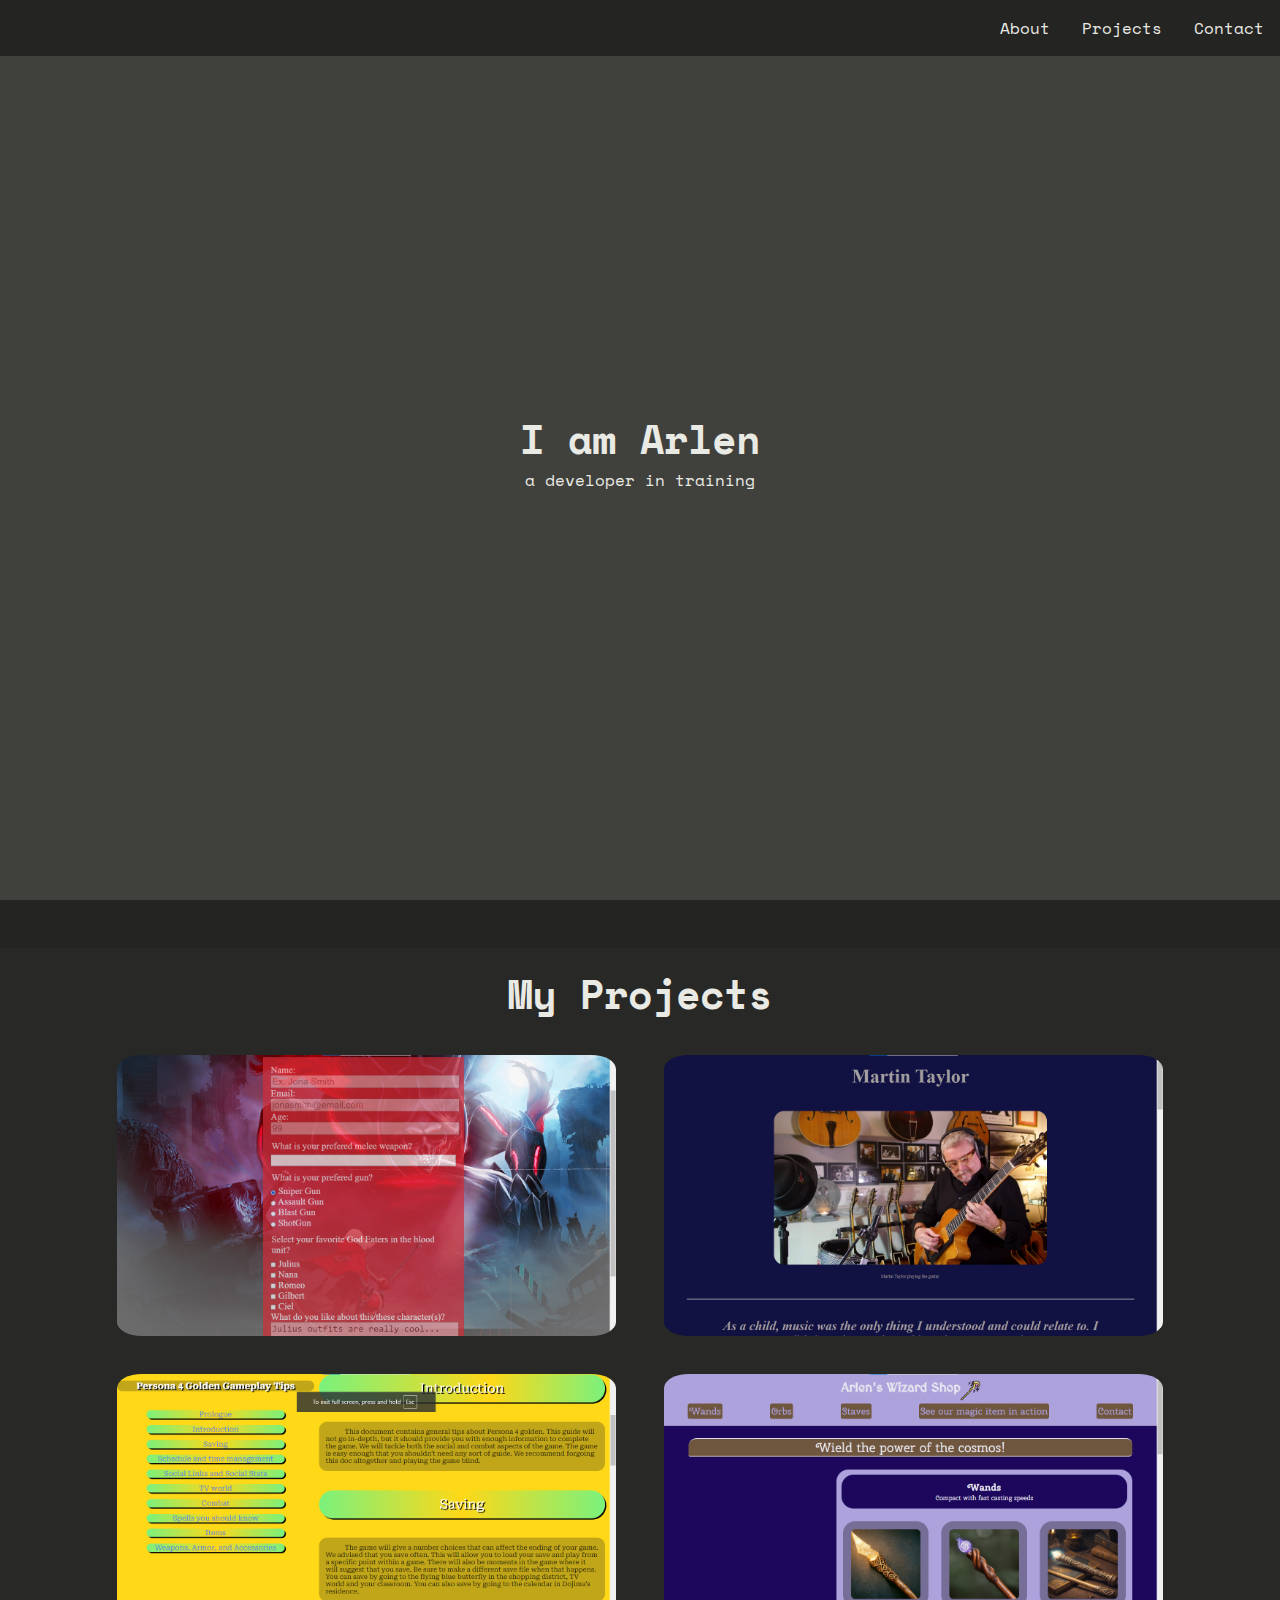
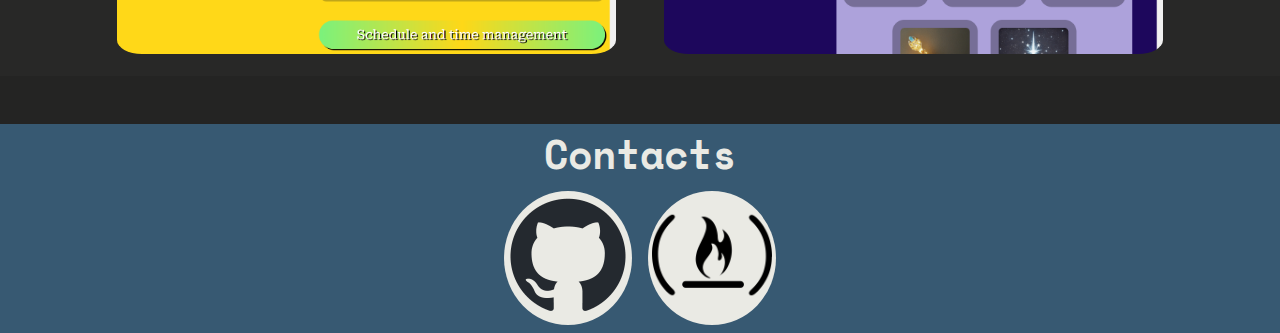
<file: index.html>
<!DOCTYPE html>
<html lang="en">

<head>
    <meta charset="UTF-8" />
    <meta name="viewport" content="width=device-width, initial-scale=1.0" />
    <meta name="author" content="Arlen Nightshade" />
    <title>Personal Portfolio</title>
    <link rel="stylesheet" href="styles.css" />
</head>

<body>
    <nav id="navbar">
        <a href="#welcome-section">About</a>
        <a href="#projects">Projects</a>
        <a href="#Contact">Contact</a>
    </nav>
    <section id="welcome-section" class="welcome-section">   
        <h1>I am Arlen</h1>
        <p>a developer in training</p>
    </section>
    <section id="projects" class="projects">
        <h2 class="project-header">My Projects</h2>
        <div class="project-tile">
            <a href="https://arlen617.github.io/God-eater-survey-duplicate/" target="_blank"><img class="project-img" src="images\Survey Form.png" alt="Survey Form Project" width="1366" height="768" /></a>
        </div>
        <div class="project-tile">
            <a href="https://arlen617.github.io/Tribute-Page/" target="_blank"><img class="project-img" src="images\Tribute Page.png" alt="Tribute Page" width="1366" height="768" /></a>
        </div>
        <div class="project-tile">
            <a href="https://arlen617.github.io/Persona-4-Golden-Combat-Tips/" target="_blank"><img class="project-img" src="images/Persona 4 Golden Gameplay Tips.png"
                    alt="Persona 4 Golden Gameplay Tips" width="1366" height="768" /></a>
        </div>
        <div class="project-tile">
            <a href="https://arlen617.github.io/Build-a-Product-Landing-Page/" target="_blank"><img class="project-img" src="images\Arlen's Wizard Shop.png"
                    alt="Arlen's Wizard Shop" width="1366" height="768" /></a>
        </div>
    </section>
    <section id="Contact" class="Contact">
        <h2>Contacts</h2>
        <div class="contact-tile">
            <a id="profile-link" href="https://github.com/Arlen617" target="_blank" class="profile-link"><img class="contact-img" src="images/github-mark.png" alt="github logo" width="240" height="240" ></a>
        </div>
        <div class="contact-tile">    
            <a  class="profile-link" href="https://forum.freecodecamp.org/u/arlen/summary" target="_blank" ><img class="contact-img" src="images/freecodecamp-icon.png" alt="freecodecamp icon" width="512" height="512" ></a>
        </div>
        </section>
</body>

</html>
</file>
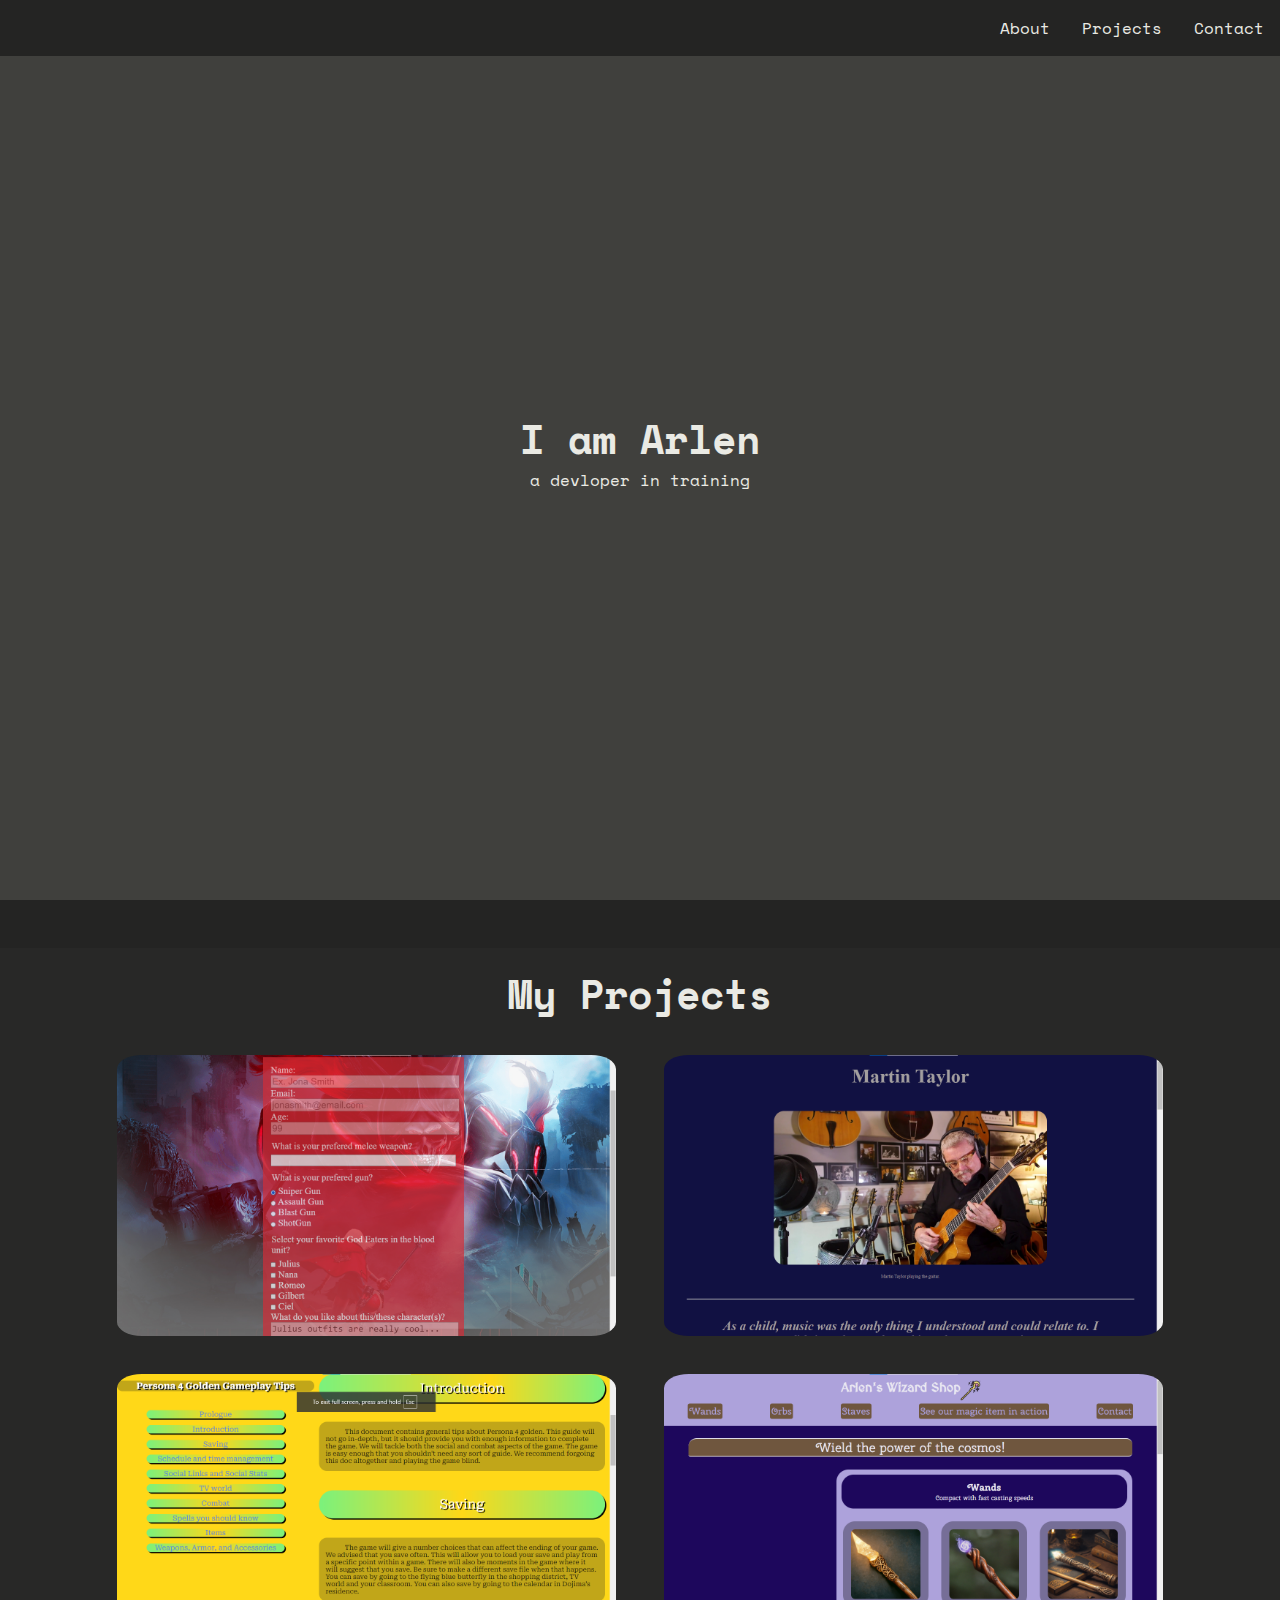
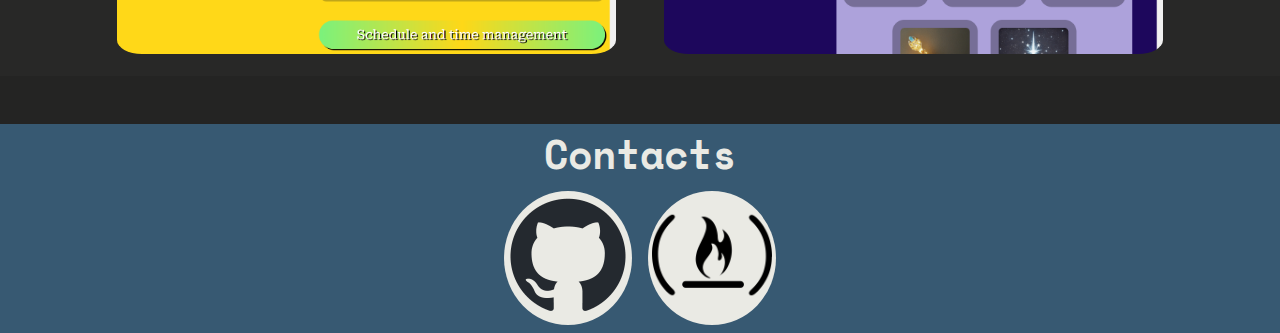
<file: indext.html>
<!DOCTYPE html>
<html lang="en">

<head>
    <meta charset="UTF-8" />
    <meta name="viewport" content="width=device-width, initial-scale=1.0" />
    <meta name="author" content="Arlen Nightshade" />
    <title>Personal Portfolio</title>
    <link rel="stylesheet" href="styles.css" />
</head>

<body>
    <nav id="navbar">
        <a href="#welcome-section">About</a>
        <a href="#projects">Projects</a>
        <a href="#Contact">Contact</a>
    </nav>
    <section id="welcome-section" class="welcome-section">   
        <h1>I am Arlen</h1>
        <p>a devloper in training</p>
    </section>
    <section id="projects" class="projects">
        <h2 class="project-header">My Projects</h2>
        <div class="project-tile">
            <a href="https://arlen617.github.io/God-eater-survey-duplicate/" target="_blank"><img class="project-img" src="images\Survey Form.png" alt="Survey Form Project" width="1366" height="768" /></a>
        </div>
        <div class="project-tile">
            <a href="https://arlen617.github.io/Tribute-Page/" target="_blank"><img class="project-img" src="images\Tribute Page.png" alt="Tribute Page" width="1366" height="768" /></a>
        </div>
        <div class="project-tile">
            <a href="https://arlen617.github.io/Persona-4-Golden-Combat-Tips/" target="_blank"><img class="project-img" src="images/Persona 4 Golden Gameplay Tips.png"
                    alt="Persona 4 Golden Gameplay Tips" width="1366" height="768" /></a>
        </div>
        <div class="project-tile">
            <a href="https://arlen617.github.io/Build-a-Product-Landing-Page/" target="_blank"><img class="project-img" src="images\Arlen's Wizard Shop.png"
                    alt="Arlen's Wizard Shop" width="1366" height="768" /></a>
        </div>
    </section>
    <section id="Contact" class="Contact">
        <h2>Contacts</h2>
        <div class="contact-tile">
            <a id="profile-link" href="https://github.com/Arlen617" target="_blank" class="profile-link"><img class="contact-img" src="images/github-mark.png" alt="github logo" width="240" height="240" ></a>
        </div>
        <div class="contact-tile">    
            <a  class="profile-link" href="https://forum.freecodecamp.org/u/arlen/summary" target="_blank" ><img class="contact-img" src="images/freecodecamp-icon.png" alt="freecodecamp icon" width="512" height="512" ></a>
        </div>
        </section>
</body>

</html>
</file>
<file: styles.css>
@import url('https://fonts.googleapis.com/css2?family=Space+Mono:ital,wght@0,400;0,700;1,400;1,700&display=swap');

* {
    margin: 0;
    padding: 0;
    box-sizing: border-box;
}

/* VARIABLES */

:root {
/* COLORS */
    --text: #eaeae4;
    --background: #242423;
    --light-background: #282827;
    --primary: #40403d;
    --secondary: #375972;
    --accent: #363cf1;
}

body {
    width: 100%;
    overflow-x: hidden;
    background-color: var(--background);
    color: var(--text);
    font-family: "Space mono", monospace;
}

h1,
h2 {
    font-family: "Space mono", monospace;
    font-weight: 700;
    font-size: 1.5rem;
}

nav {
    display: flex;
    flex-direction: row;
    justify-content: center;
    gap: 2rem;
    position: fixed;
    top: 0;
    padding: 1rem;
    width: 100%;
    background-color: var(--background);
}

nav a {
    display: inline-block;
    text-decoration: none;
    color: var(--text);
}

nav :where(a:hover, a:hover),
.project-tile :where(:hover, :focus),
.profile-link :where(:hover, :focus) {
    transform: scale(1.1);
    background-color: var(--secondary);
}

section {
    margin-bottom: 3rem;
}

.welcome-section {
    display: flex;
    flex-direction: column;
    justify-content: center;
    width: 100%;
    height: 100vh;
    text-align: center;
    background-color: var(--primary);
}   

.welcome-section :where(h1, p) {
    color: var(--text)
}

.projects {
    display: flex;
    justify-content: center;
    align-items: center;
    flex-wrap: wrap;
    gap: 2rem 3rem;
    padding: 1rem;
    background: var(--light-background);
    scroll-margin-top: 2rem;
}

.project-header {
    width: 100%;
    text-align: center;
}

.project-tile {
    width: 40%;
    height: 40%;
}

.project-img {
    width: 100%;
    height: auto;
    border-radius: 5%;
}

.Contact {
    width: 100%;
    height: 100%;
    text-align: center;
    margin-bottom: initial;
    background-color: var(--secondary);
    display: flex;
    justify-content: center;
    flex-wrap: wrap;
}

.Contact h2 {
    width: 100%;
}

.contact-tile {
    width: 15%;
    height: 15%;
    display: block;
    margin: 0.5rem;
    background-color: var(--text);
    border-radius: 50%;
}

.contact-img {
    width: 100%;
    height: 100%;
    align-self: center;
    padding: .25rem;
}

@media (prefers-reduced-motion: no-preference) {
    html {
        scroll-behavior: smooth;
    }
}

@media screen and (min-width: 425px) {
    nav {
        justify-content: flex-end;
    }

    .contact-tile {
        width: 10%;
        height: 10%;
    }

    h1,
    h2 {
        font-size: 2.5rem;
    }
}
</file>
